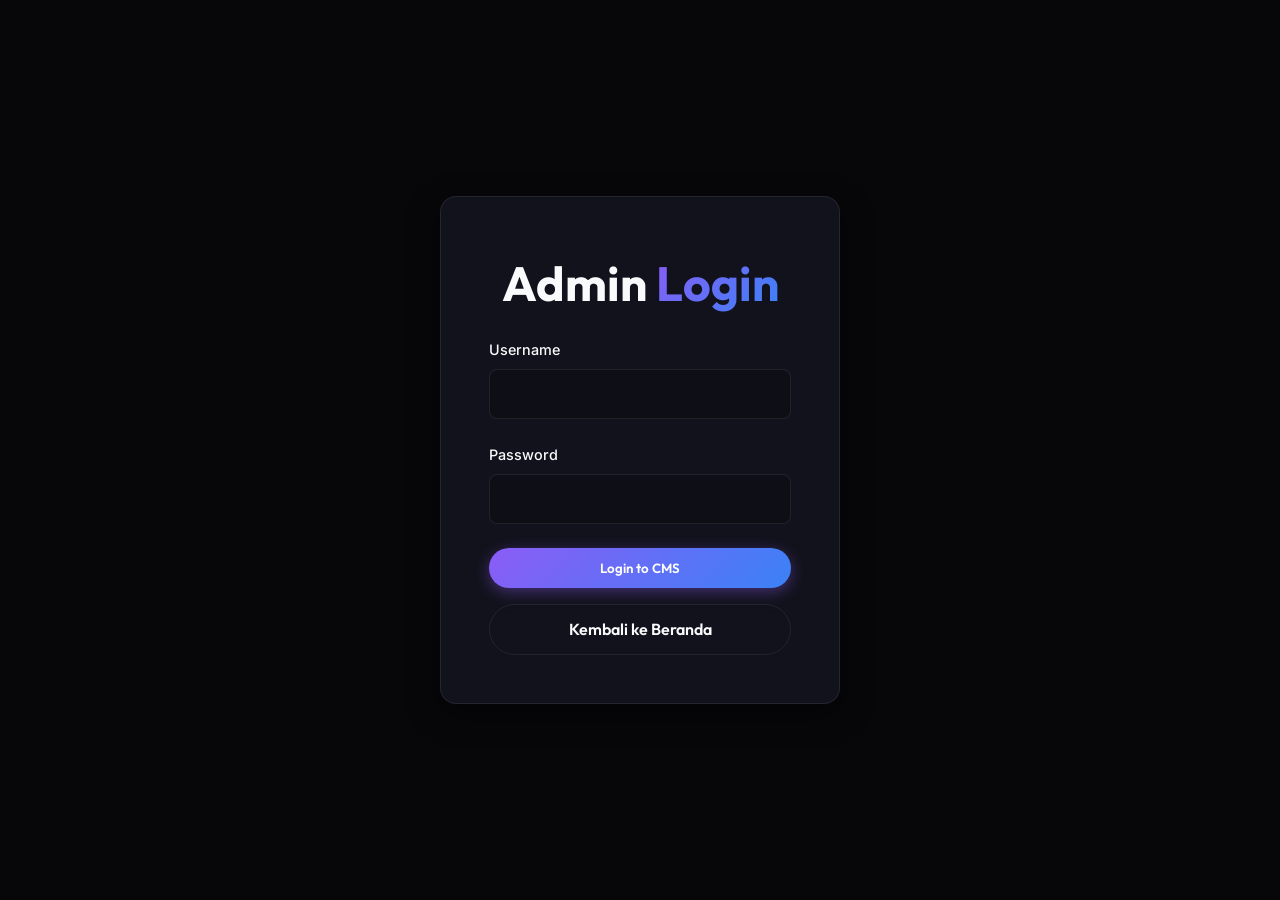
<file: admin.html>
<!DOCTYPE html>
<html lang="id">
<head>
    <meta charset="UTF-8">
    <meta name="viewport" content="width=device-width, initial-scale=1.0">
    <title>Admin Login - Seva Portfolio</title>
    <link href="https://fonts.googleapis.com/css2?family=Inter:wght@400;500;600&family=Outfit:wght@600;700&display=swap" rel="stylesheet">
    <link rel="stylesheet" href="https://cdnjs.cloudflare.com/ajax/libs/font-awesome/6.4.0/css/all.min.css">
    <link rel="stylesheet" href="css/style.css">
    <style>
        body {
            display: flex;
            justify-content: center;
            align-items: center;
            height: 100vh;
        }
        .login-box {
            background: var(--bg-surface);
            padding: 3rem;
            border-radius: 1rem;
            border: 1px solid var(--border-glass);
            width: 100%;
            max-width: 400px;
            box-shadow: 0 10px 30px rgba(0,0,0,0.5);
        }
    </style>
</head>
<body>
    <div class="login-box glass">
        <h2 class="text-center mb-4">Admin <span style="color: var(--accent-primary)">Login</span></h2>
        <form id="loginForm">
            <div class="form-group">
                <label for="username">Username</label>
                <input type="text" id="username" required>
            </div>
            <div class="form-group">
                <label for="password">Password</label>
                <input type="password" id="password" required>
            </div>
            <p id="error-msg" style="color: #ff3366; font-size: 0.9rem; display: none; margin-bottom: 1rem;">Username / Password salah!</p>
            <button type="submit" class="btn btn-primary w-100">Login to CMS</button>
            <a href="index.html" class="btn btn-secondary w-100 mt-3 text-center" style="display: block">Kembali ke Beranda</a>
        </form>
    </div>

    <script>
        const GAS_URL = 'https://script.google.com/macros/s/AKfycbxnvSMGVq0VqEKg9mF2ZBnBY5AZawADTAtekMbT0OTofrJVvddCcy-8FJXrD6Oe4bAjWQ/exec';

        document.getElementById('loginForm').addEventListener('submit', async function(e) {
            e.preventDefault();
            const uInput = document.getElementById('username').value;
            const pInput = document.getElementById('password').value;
            const btn = e.target.querySelector('button');
            const errorMsg = document.getElementById('error-msg');
            
            btn.innerText = "Memverifikasi...";
            btn.disabled = true;
            errorMsg.style.display = 'none';

            try {
                const resp = await fetch(GAS_URL + "?t=" + Date.now());
                const data = await resp.json();
                
                // Cari data admin di Drive, jika tidak ada pakai default seva/seva.123
                const admin = data.admin || { u: 'seva', p: 'seva.123' };

                if(uInput === admin.u && pInput === admin.p) {
                    localStorage.setItem('isAdmin', 'true');
                    window.location.href = 'index.html';
                } else {
                    errorMsg.style.display = 'block';
                }
            } catch(err) {
                // Fallback jika offline
                if(uInput === 'seva' && pInput === 'seva.123') {
                    localStorage.setItem('isAdmin', 'true');
                    window.location.href = 'index.html';
                } else {
                    errorMsg.style.display = 'block';
                }
            }
            btn.innerText = "Login to CMS";
            btn.disabled = false;
        });
    </script>
</body>
</html>
</file>
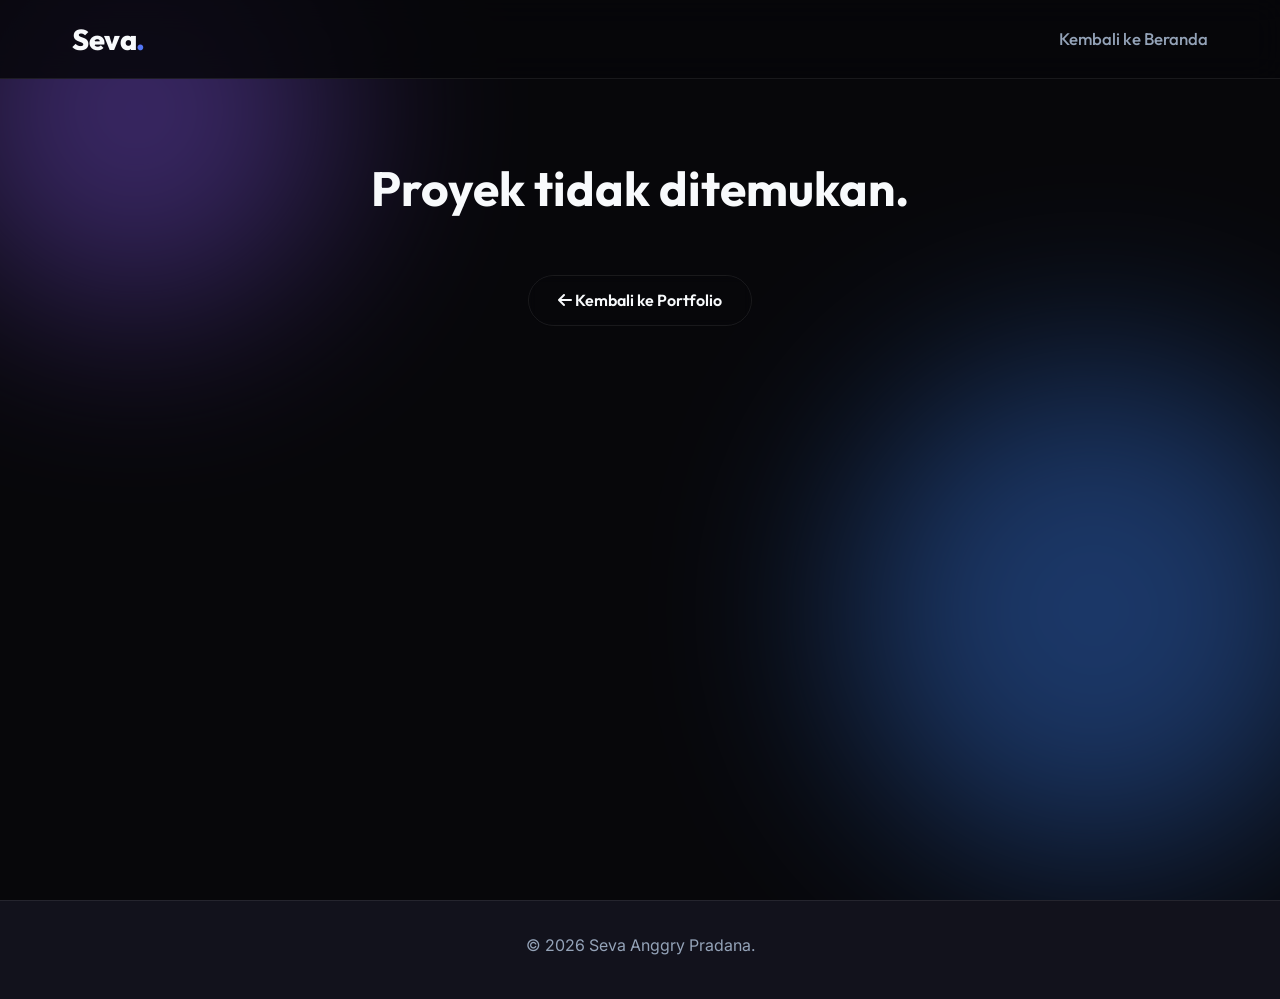
<file: project.html>
<!DOCTYPE html>
<html lang="id">
<head>
    <meta charset="UTF-8">
    <meta name="viewport" content="width=device-width, initial-scale=1.0">
    <title>Case Study | Seva Portfolio</title>
    <!-- Google Fonts -->
    <link href="https://fonts.googleapis.com/css2?family=Inter:wght@300;400;500;600&family=Outfit:wght@300;400;600;700;800&display=swap" rel="stylesheet">
    <!-- Font Awesome -->
    <link rel="stylesheet" href="https://cdnjs.cloudflare.com/ajax/libs/font-awesome/6.4.0/css/all.min.css">
    <link href="https://unpkg.com/aos@2.3.1/dist/aos.css" rel="stylesheet">
    <!-- Custom CSS -->
    <link rel="stylesheet" href="css/style.css">
</head>
<body>
    <div class="bg-shape shape-1"></div>
    <div class="bg-shape shape-2"></div>

    <!-- Header -->
    <header id="header" class="scrolled">
        <nav class="navbar container">
            <a href="index.html" class="logo">Seva<span>.</span></a>
            <ul class="nav-links">
                <li><a href="index.html">Kembali ke Beranda</a></li>
            </ul>
        </nav>
    </header>

    <!-- Case Study Section -->
    <section class="section-spacing" style="padding-top: 150px; min-height: 100vh;">
        <div class="container">
            <div id="case-study-content">
                <h1 class="text-center">Memuat Data Proyek...</h1>
                <!-- Akan dirender JS -->
            </div>
            
            <div class="text-center mt-5">
                <a href="index.html" class="btn btn-secondary"><i class="fas fa-arrow-left"></i> Kembali ke Portfolio</a>
            </div>
        </div>
    </section>

    <!-- Footer -->
    <footer class="footer">
        <div class="container text-center">
            <p>&copy; <a href="admin.html" style="color: inherit; text-decoration: none;">2026</a> Seva Anggry Pradana.</p>
        </div>
    </footer>

    <!-- Admin Panel -->
    <div id="admin-panel" class="hidden glass" style="position: fixed; bottom: 20px; right: 20px; z-index: 9999; padding: 15px; border: 1px solid var(--accent-primary);">
        <p style="margin-bottom: 10px; font-weight: bold; color: var(--accent-primary);"><i class="fas fa-user-shield"></i> Admin Mode (Case Study)</p>
        <button id="save-case-study-btn" class="btn btn-primary btn-sm mb-2 w-100">Simpan Detail</button>
        <a href="index.html" class="btn btn-secondary btn-sm w-100 mb-2 text-center" style="display:block">Kembali</a>
    </div>

    <!-- Script -->
    <script src="https://unpkg.com/aos@2.3.1/dist/aos.js"></script>
    <script src="js/cms.js"></script>
</body>
</html>
</file>
<file: css/style.css>
/* ==========================================================================
   CSS Variables & Resets
   ========================================================================== */
:root {
  /* Colors - Dark Premium Theme */
  --bg-dark: #07070a;
  --bg-surface: #12121c;
  --bg-glass: rgba(18, 18, 28, 0.6);
  --border-glass: rgba(255, 255, 255, 0.08);
  
  --accent-primary: #8b5cf6; /* Vibrant Purple */
  --accent-secondary: #3b82f6; /* Electric Blue */
  --accent-gradient: linear-gradient(135deg, var(--accent-primary), var(--accent-secondary));
  
  --text-main: #f8fafc;
  --text-muted: #94a3b8;
  
  /* Typography */
  --font-heading: 'Outfit', sans-serif;
  --font-body: 'Inter', sans-serif;
  
  /* Transitions */
  --transition-fast: 0.2s ease;
  --transition-normal: 0.3s ease;
  
  /* Layout */
  --container-width: 1200px;
}

* {
  margin: 0;
  padding: 0;
  box-sizing: border-box;
}

html {
  scroll-behavior: smooth;
  scroll-padding-top: 80px; /* offset for sticky header */
}

body {
  font-family: var(--font-body);
  background-color: var(--bg-dark);
  color: var(--text-main);
  line-height: 1.6;
  overflow-x: hidden;
}

/* Typography styles */
h1, h2, h3, h4, .logo, .nav-links a {
  font-family: var(--font-heading);
}

h1 {
  font-size: clamp(2.5rem, 5vw, 4.5rem);
  font-weight: 800;
  line-height: 1.1;
  margin-bottom: 0.5rem;
}

h2 {
  font-size: clamp(2rem, 4vw, 3rem);
  font-weight: 700;
  margin-bottom: 1rem;
}

h3 {
  font-size: 1.5rem;
  font-weight: 600;
}

a {
  text-decoration: none;
  color: inherit;
  transition: var(--transition-normal);
}

ul {
  list-style: none;
}

/* ==========================================================================
   Utility Classes & Abstract Shapes
   ========================================================================== */
.container {
  max-width: var(--container-width);
  margin: 0 auto;
  padding: 0 2rem;
}

.section-spacing {
  padding: 6rem 0;
}

.relative {
  position: relative;
}

.text-center { text-align: center; }
.text-muted { color: var(--text-muted); }
.mt-3 { margin-top: 1rem; }
.mt-4 { margin-top: 1.5rem; }
.mt-5 { margin-top: 3rem; }
.mb-3 { margin-bottom: 1rem; }
.gap-4 { gap: 1rem; }
.w-100 { width: 100%; }
.ml-2 { margin-left: 0.5rem; }
.mr-2 { margin-right: 0.5rem; }

.flex-row {
  display: flex;
  flex-direction: column;
  gap: 3rem;
}

@media (min-width: 992px) {
  .flex-row {
    flex-direction: row;
    align-items: center;
    justify-content: space-between;
  }
}

.flex-center {
  display: flex;
  justify-content: center;
  align-items: center;
}

/* Background Glowing Shapes */
.bg-shape {
  position: absolute;
  border-radius: 50%;
  filter: blur(100px);
  z-index: -1;
  opacity: 0.4;
  pointer-events: none;
}

.shape-1 {
  top: -10%;
  left: -5%;
  width: 400px;
  height: 400px;
  background: var(--accent-primary);
}

.shape-2 {
  top: 40%;
  right: -5%;
  width: 500px;
  height: 500px;
  background: var(--accent-secondary);
}

/* Glassmorphism utility */
.glass {
  background: var(--bg-glass);
  backdrop-filter: blur(12px);
  -webkit-backdrop-filter: blur(12px);
  border: 1px solid var(--border-glass);
  border-radius: 1rem;
}

/* Gradient Text */
h2 span, h1.name, .logo span {
  background: var(--accent-gradient);
  -webkit-background-clip: text;
  -webkit-text-fill-color: transparent;
  background-clip: text;
}

/* Buttons */
.btn {
  display: inline-block;
  padding: 0.75rem 1.8rem;
  border-radius: 30px;
  font-weight: 600;
  font-family: var(--font-heading);
  cursor: pointer;
  transition: all 0.3s ease;
  border: none;
}

.btn-primary {
  background: var(--accent-gradient);
  color: white;
  box-shadow: 0 4px 15px rgba(139, 92, 246, 0.4);
}

.btn-primary:hover {
  transform: translateY(-3px);
  box-shadow: 0 8px 25px rgba(139, 92, 246, 0.6);
}

.btn-secondary {
  background: transparent;
  color: var(--text-main);
  border: 1px solid var(--border-glass);
  backdrop-filter: blur(5px);
}

.btn-secondary:hover {
  border-color: var(--accent-primary);
  background: rgba(139, 92, 246, 0.1);
  transform: translateY(-3px);
}

.btn-lg {
  padding: 1rem 2.5rem;
  font-size: 1.1rem;
}

/* ==========================================================================
   Navigation (Header)
   ========================================================================== */
header {
  position: fixed;
  top: 0;
  width: 100%;
  z-index: 1000;
  transition: var(--transition-normal);
  padding: 1.5rem 0;
}

header.scrolled {
  background: rgba(7, 7, 10, 0.85);
  backdrop-filter: blur(15px);
  -webkit-backdrop-filter: blur(15px);
  padding: 1rem 0;
  border-bottom: 1px solid var(--border-glass);
}

.navbar {
  display: flex;
  justify-content: space-between;
  align-items: center;
}

.logo {
  font-size: 1.8rem;
  font-weight: 800;
  letter-spacing: -0.5px;
}

.nav-links {
  display: flex;
  gap: 2.5rem;
}

.nav-links a {
  font-weight: 500;
  font-size: 1.05rem;
  position: relative;
  color: var(--text-muted);
}

.nav-links a:hover, .nav-links a.active {
  color: var(--text-main);
}

.nav-links a::after {
  content: '';
  position: absolute;
  width: 0;
  height: 2px;
  bottom: -4px;
  left: 0;
  background: var(--accent-gradient);
  transition: var(--transition-normal);
}

.nav-links a:hover::after, .nav-links a.active::after {
  width: 100%;
}

.hamburger {
  display: none;
  font-size: 1.5rem;
  cursor: pointer;
  color: var(--text-main);
}

@media (max-width: 768px) {
  .nav-links {
    position: absolute;
    top: 100%;
    left: 0;
    width: 100%;
    flex-direction: column;
    background: var(--bg-surface);
    padding: 2rem 0;
    gap: 1.5rem;
    align-items: center;
    clip-path: circle(0 at 50% 0);
    transition: clip-path 0.5s ease-in-out;
    border-bottom: 1px solid var(--border-glass);
  }

  .nav-links.active {
    clip-path: circle(150% at 50% 0);
  }

  .hamburger {
    display: block;
  }
}

/* ==========================================================================
   Hero Section
   ========================================================================== */
.hero {
  min-height: 100vh;
  display: flex;
  align-items: center;
  padding-top: 100px;
}

.hero-content {
  display: flex;
  flex-direction: column-reverse; /* Mobile view first */
  align-items: center;
  gap: 4rem;
}

@media (min-width: 992px) {
  .hero-content {
    flex-direction: row;
    justify-content: space-between;
  }
}

.hero-text {
  flex: 1;
}

.greeting {
  color: var(--accent-primary);
  font-family: var(--font-heading);
  font-weight: 600;
  margin-bottom: 0.5rem;
  letter-spacing: 2px;
  text-transform: uppercase;
  font-size: 1.1rem;
}

.role {
  color: var(--text-muted);
  font-weight: 400;
  margin-bottom: 1.5rem;
  font-size: clamp(1.2rem, 2vw, 1.8rem);
}

.value-prop {
  color: var(--text-muted);
  font-size: 1.1rem;
  max-width: 500px;
  margin-bottom: 2.5rem;
  line-height: 1.8;
}

.hero-cta {
  display: flex;
  gap: 1rem;
  margin-bottom: 2rem;
  flex-wrap: wrap;
}

.social-hero {
  display: flex;
  gap: 1.5rem;
}

.social-hero a {
  display: flex;
  align-items: center;
  justify-content: center;
  width: 40px;
  height: 40px;
  border-radius: 50%;
  border: 1px solid var(--border-glass);
  color: var(--text-muted);
  font-size: 1.2rem;
}

.social-hero a:hover {
  background: var(--accent-primary);
  color: white;
  border-color: var(--accent-primary);
  transform: translateY(-3px);
}

/* Hero Image */
.hero-image {
  flex: 1;
  display: flex;
  justify-content: center;
  position: relative;
}

.image-wrapper {
  position: relative;
  width: 300px;
  height: 300px;
  border-radius: 50%;
  padding: 10px;
  background: linear-gradient(135deg, var(--bg-surface), var(--bg-dark));
  box-shadow: 0 0 40px rgba(139, 92, 246, 0.2);
}

@media (min-width: 992px) {
  .image-wrapper {
    width: 400px;
    height: 400px;
  }
}

.image-wrapper img {
  width: 100%;
  height: 100%;
  object-fit: cover;
  border-radius: 50%;
  border: 4px solid var(--bg-surface);
}

.floating-badge {
  position: absolute;
  background: var(--bg-glass);
  backdrop-filter: blur(10px);
  padding: 0.8rem 1.5rem;
  border-radius: 20px;
  border: 1px solid var(--border-glass);
  font-family: var(--font-heading);
  font-weight: 600;
  box-shadow: 0 10px 30px rgba(0,0,0,0.5);
  animation: float 4s ease-in-out infinite;
}

.badge-1 {
  top: 10%;
  left: -10%;
  animation-delay: 0s;
}

.badge-2 {
  bottom: 10%;
  right: -10%;
  animation-delay: 2s;
}

@keyframes float {
  0% { transform: translateY(0px); }
  50% { transform: translateY(-15px); }
  100% { transform: translateY(0px); }
}

/* ==========================================================================
   Projects Showcase
   ========================================================================== */
.section-title {
  margin-bottom: 4rem;
}

.section-title p {
  color: var(--text-muted);
  font-size: 1.1rem;
  margin-top: 0.5rem;
}

.project-grid {
  display: grid;
  grid-template-columns: 1fr;
  gap: 2.5rem;
}

@media (min-width: 768px) {
  .project-grid {
    grid-template-columns: repeat(auto-fit, minmax(350px, 1fr));
  }
}

.case-study-card {
  background: var(--bg-surface);
  border-radius: 1.2rem;
  overflow: hidden;
  border: 1px solid var(--border-glass);
  transition: transform 0.3s ease, box-shadow 0.3s ease;
  height: 100%;
  display: flex;
  flex-direction: column;
}

.case-study-card:hover {
  transform: translateY(-10px);
  box-shadow: 0 20px 40px rgba(0,0,0,0.4);
  border-color: rgba(139, 92, 246, 0.3);
}

.card-img {
  position: relative;
  width: 100%;
  height: 240px;
  overflow: hidden;
}

.card-img img {
  width: 100%;
  height: 100%;
  object-fit: cover;
  transition: transform 0.5s ease;
}

.case-study-card:hover .card-img img {
  transform: scale(1.05);
}

.overlay {
  position: absolute;
  top: 0; left: 0; width: 100%; height: 100%;
  background: rgba(0,0,0,0.6);
  display: flex;
  justify-content: center;
  align-items: center;
  opacity: 0;
  transition: opacity 0.3s ease;
}

.case-study-card:hover .overlay {
  opacity: 1;
}

.view-btn {
  padding: 0.8rem 1.5rem;
  background: rgba(255,255,255,0.1);
  backdrop-filter: blur(5px);
  border: 1px solid rgba(255,255,255,0.2);
  border-radius: 30px;
  color: white;
  font-weight: 500;
  transform: translateY(20px);
  transition: all 0.3s ease;
}

.case-study-card:hover .view-btn {
  transform: translateY(0);
}

.view-btn:hover {
  background: var(--accent-primary);
  border-color: var(--accent-primary);
}

.card-content {
  padding: 2rem;
  flex: 1;
  display: flex;
  flex-direction: column;
}

.tags {
  display: flex;
  gap: 0.8rem;
  margin-bottom: 1rem;
}

.tag {
  font-size: 0.75rem;
  text-transform: uppercase;
  letter-spacing: 1px;
  padding: 0.3rem 0.8rem;
  background: rgba(139, 92, 246, 0.1);
  color: var(--accent-primary);
  border-radius: 20px;
  font-weight: 600;
}

.card-content h3 {
  margin-bottom: 1rem;
  font-size: 1.4rem;
}

.context, .process {
  color: var(--text-muted);
  font-size: 0.95rem;
  margin-bottom: 0.8rem;
  line-height: 1.6;
}

.card-content strong {
  color: var(--text-main);
}

.read-more {
  margin-top: auto;
  padding-top: 1.5rem;
  color: var(--accent-secondary);
  font-weight: 600;
  display: flex;
  align-items: center;
  gap: 0.5rem;
}

.read-more i {
  transition: transform 0.3s ease;
}

.read-more:hover i {
  transform: translateX(5px);
}

/* ==========================================================================
   About Section
   ========================================================================== */
.about-text {
  flex: 1.2;
}

.about-text p {
  color: var(--text-muted);
  font-size: 1.1rem;
  margin-bottom: 1.5rem;
}

.skills-container {
  display: flex;
  flex-wrap: wrap;
  gap: 1rem;
  margin-top: 1rem;
}

.skill-item {
  display: flex;
  align-items: center;
  gap: 0.5rem;
  padding: 0.8rem 1.2rem;
  background: var(--bg-surface);
  border: 1px solid var(--border-glass);
  border-radius: 8px;
  font-family: var(--font-heading);
  font-weight: 500;
  transition: var(--transition-normal);
}

.skill-item:hover {
  background: rgba(139, 92, 246, 0.1);
  border-color: var(--accent-primary);
  color: var(--accent-primary);
  transform: translateY(-2px);
}

.about-stats {
  flex: 0.8;
  display: grid;
  grid-template-columns: 1fr;
  gap: 1.5rem;
}

.stat-card {
  padding: 2rem;
  text-align: center;
}

.stat-card h3 {
  font-size: 2.5rem;
  background: var(--accent-gradient);
  -webkit-background-clip: text;
  background-clip: text;
  -webkit-text-fill-color: transparent;
  margin-bottom: 0.5rem;
}

.stat-card p {
  color: var(--text-muted);
  font-size: 0.9rem;
  font-weight: 500;
}

/* ==========================================================================
   Social Proof
   ========================================================================== */
.testimonial-slider {
  display: grid;
  grid-template-columns: 1fr;
  gap: 2rem;
}

@media (min-width: 768px) {
  .testimonial-slider {
    grid-template-columns: 1fr 1fr;
  }
}

.testimonial {
  padding: 2.5rem;
  position: relative;
}

.quote-icon {
  position: absolute;
  top: 1.5rem;
  right: 2rem;
  font-size: 3rem;
  color: rgba(255,255,255,0.05);
}

.feedback {
  font-size: 1.1rem;
  color: var(--text-muted);
  font-style: italic;
  margin-bottom: 2rem;
  line-height: 1.8;
}

.client-info {
  display: flex;
  align-items: center;
  gap: 1rem;
}

.client-avatar img {
  width: 50px;
  height: 50px;
  border-radius: 50%;
  object-fit: cover;
  border: 2px solid var(--accent-primary);
}

.client-info h4 {
  font-size: 1rem;
  margin-bottom: 0.2rem;
}

.client-info span {
  font-size: 0.8-rem;
  color: var(--text-muted);
}

.brand-logos i {
  color: var(--text-muted);
  opacity: 0.5;
  transition: opacity 0.3s;
}

.brand-logos i:hover {
  opacity: 1;
  color: var(--accent-primary);
}

/* ==========================================================================
   Contact Section
   ========================================================================== */
.contact-info {
  flex: 1;
}

.contact-info p {
  color: var(--text-muted);
  font-size: 1.1rem;
  margin-bottom: 2rem;
}

.contact-methods {
  display: flex;
  flex-direction: column;
  gap: 1.5rem;
}

.contact-method {
  display: flex;
  align-items: center;
  gap: 1.5rem;
  padding: 1.5rem;
  transition: var(--transition-normal);
}

.contact-method:hover {
  border-color: var(--accent-primary);
  transform: translateX(10px);
}

.icon-box {
  width: 50px;
  height: 50px;
  background: rgba(139, 92, 246, 0.1);
  border-radius: 12px;
  display: flex;
  justify-content: center;
  align-items: center;
  font-size: 1.5rem;
  color: var(--accent-primary);
}

.method-text h4 {
  margin-bottom: 0.3rem;
}

.method-text p {
  margin-bottom: 0;
  font-size: 0.95rem;
}

.contact-form-container {
  flex: 1;
  padding: 3rem;
}

.form-group {
  margin-bottom: 1.5rem;
}

.form-group label {
  display: block;
  margin-bottom: 0.5rem;
  font-weight: 500;
  color: var(--text-main);
  font-size: 0.9rem;
}

.form-group input, .form-group textarea {
  width: 100%;
  padding: 1rem;
  background: rgba(0,0,0,0.2);
  border: 1px solid var(--border-glass);
  border-radius: 8px;
  color: white;
  font-family: var(--font-body);
  transition: border 0.3s;
}

.form-group input:focus, .form-group textarea:focus {
  outline: none;
  border-color: var(--accent-primary);
  background: rgba(139, 92, 246, 0.05);
}

/* ==========================================================================
   Footer
   ========================================================================== */
.footer {
  padding: 2rem 0;
  border-top: 1px solid var(--border-glass);
  background: var(--bg-surface);
}

.footer p {
  color: var(--text-muted);
  margin-bottom: 0.5rem;
}

/* ==========================================================================
   Responsive Utilities
   ========================================================================== */
@media (max-width: 576px) {
  h1 { font-size: 2.2rem; }
  .hero { padding-top: 120px; }
  .image-wrapper { width: 250px; height: 250px; }
  .contact-form-container { padding: 2rem 1.5rem; }
}

/* ==========================================================================
   Admin CMS Utilities
   ========================================================================== */
.hidden { display: none !important; }
.border-dashed { border: 2px dashed rgba(255,255,255,0.3) !important; background: transparent !important; }
.border-dashed:hover { border-color: var(--accent-primary) !important; }

/* In edit mode, editable elements have a slight outline on hover */
[contenteditable="true"] { outline: none; transition: all 0.2s;}
.editable-hover:hover {
    outline: 2px dashed var(--accent-primary) !important;
    outline-offset: 4px;
    cursor: text;
    border-radius: 4px;
    background: rgba(139, 92, 246, 0.1);
}

[contenteditable="true"]:focus {
    outline: 2px solid var(--accent-primary) !important;
    outline-offset: 4px;
    border-radius: 4px;
    background: rgba(0, 0, 0, 0.4);
}

.project-admin-controls {
    display: flex;
    justify-content: space-between;
    padding: 0.5rem;
    background: rgba(0,0,0,0.8);
    position: absolute;
    bottom: 0; left: 0; width: 100%;
    z-index: 10;
}
.btn-sm {
    padding: 0.3rem 0.8rem;
    font-size: 0.8rem;
}
/* ==========================================================================
   Case Study Enhanced Styles
   ========================================================================== */
.mac-code-window {
    background: #ffffff;
    border-radius: 12px;
    box-shadow: 0 20px 50px rgba(0,0,0,0.3);
    margin: 2rem 0;
    overflow: hidden;
    color: #1a1a1b;
}

.window-header {
    background: #f1f1f1;
    padding: 12px 15px;
    display: flex;
    align-items: center;
    border-bottom: 1px solid #e0e0e0;
}

.window-dots {
    display: flex;
    gap: 8px;
}

.dot {
    width: 12px;
    height: 12px;
    border-radius: 50%;
}

.dot.red { background: #ff5f56; }
.dot.yellow { background: #ffbd2e; }
.dot.green { background: #27c93f; }

.window-content {
    padding: 1.5rem;
    font-family: 'Consolas', 'Monaco', monospace;
    font-size: 0.95rem;
    line-height: 1.5;
    overflow-x: auto;
    white-space: pre-wrap;
}

/* Media Preview */
.media-preview-container {
    margin-top: 1.5rem;
    position: relative;
    border-radius: 10px;
    overflow: hidden;
    border: 1px solid var(--border-glass);
}

.media-preview-container img {
    width: 100%;
    max-height: 500px;
    object-fit: contain;
    background: rgba(0,0,0,0.3);
    cursor: zoom-in;
}

.media-modal {
    position: fixed;
    top:0; left:0; width:100%; height:100%;
    background: rgba(0,0,0,0.9);
    z-index: 10000;
    display: flex;
    justify-content: center;
    align-items: center;
    cursor: zoom-out;
}

.media-modal img {
    max-width: 90%;
    max-height: 90%;
    border-radius: 8px;
    box-shadow: 0 0 50px rgba(0,0,0,0.5);
}

.btn-case-admin {
    background: rgba(139, 92, 246, 0.2);
    border: 1px solid var(--accent-primary);
    color: var(--accent-primary);
    padding: 5px 12px;
    border-radius: 5px;
    cursor: pointer;
    font-size: 0.8rem;
    transition: all 0.2s;
}

.btn-case-admin:hover {
    background: var(--accent-primary);
    color: white;
}

.section-controls {
    display: flex;
    gap: 10px;
    margin-bottom: 1rem;
}

.text-edit-block { min-height: 50px; }
.sub-block-wrapper { position: relative; border-radius: 12px; transition: 0.2s; }
.sub-block-wrapper:hover { background: rgba(255,255,255,0.05); }
.sub-block-controls { 
    display: flex; 
    position: absolute; 
    top: -15px; 
    right: 15px; 
    z-index: 100;
    background: rgba(0, 0, 0, 0.85);
    backdrop-filter: blur(5px);
    border: 1px solid rgba(255, 255, 255, 0.2);
    padding: 6px 12px;
    border-radius: 50px;
    gap: 8px;
    opacity: 0.6;
    transition: opacity 0.2s ease;
}

.sub-block-wrapper:hover .sub-block-controls {
    opacity: 1;
}

.sub-block-controls .btn-icon {
    background: transparent;
    border: none;
    color: white;
    font-size: 0.9rem;
    cursor: pointer;
    width: 30px;
    height: 30px;
    display: flex;
    align-items: center;
    justify-content: center;
    border-radius: 50%;
    transition: all 0.2s;
}

.sub-block-controls .btn-icon:hover {
    background: rgba(255, 255, 255, 0.15);
}

.sub-block-controls .btn-icon.trash:hover {
    background: #ff5f56;
}

.sub-block-wrapper {
    position: relative;
    padding-top: 10px; /* Space for controls */
}

@keyframes fadeIn {
    from { opacity: 0; transform: translateY(10px); }
    to { opacity: 1; transform: translateY(0); }
}
</file>
